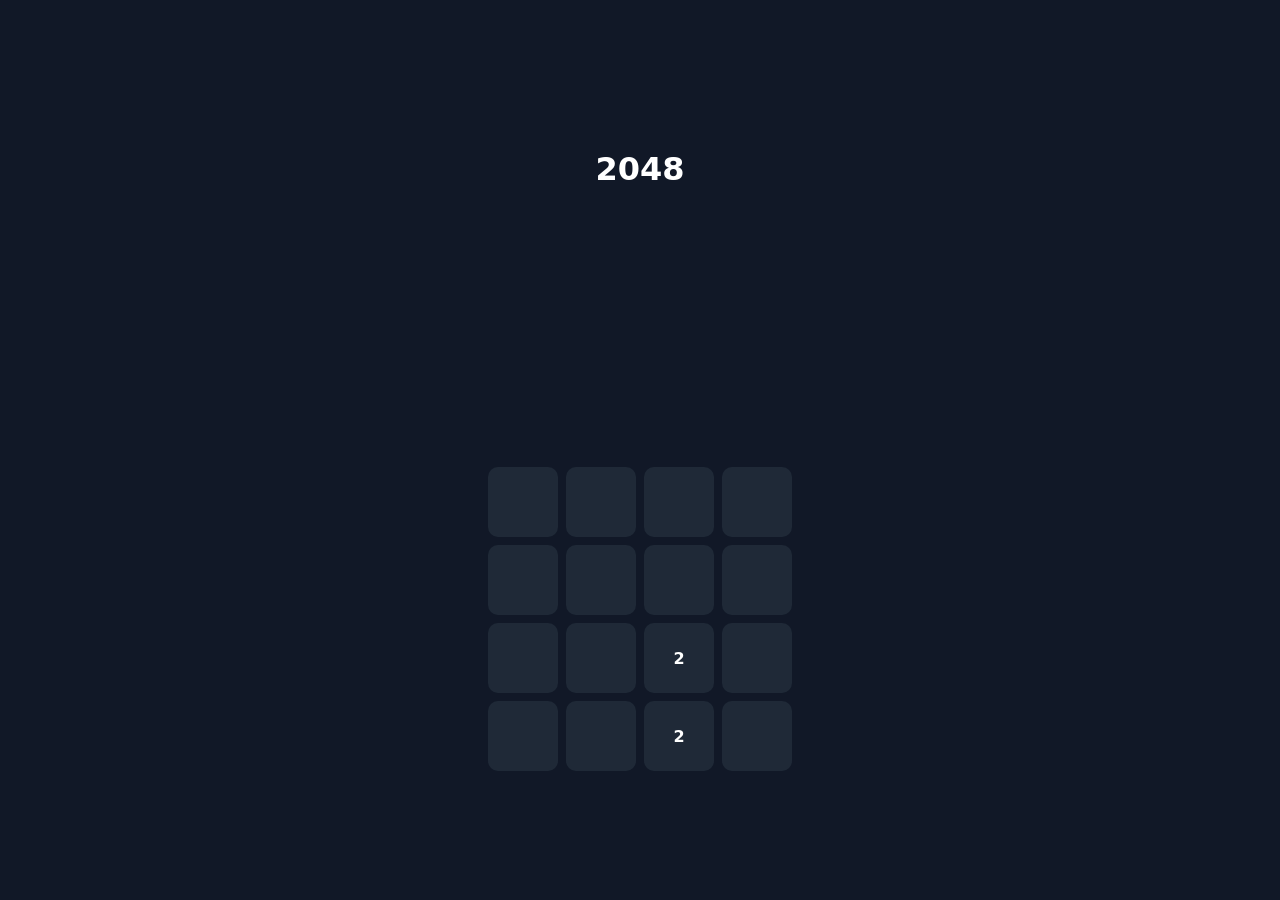
<file: cdn/games/2048/index.html>
<!doctype html><meta charset="utf-8"><meta name="viewport" content="width=device-width,initial-scale=1"><title>2048</title>
<style>body{margin:0;display:grid;place-items:center;height:100vh;background:#111827;color:#fff;font-family:system-ui}.g{display:grid;grid-template:repeat(4,70px)/repeat(4,70px);gap:8px}.c{display:grid;place-items:center;background:#1f2937;border-radius:10px;font-weight:800}</style>
<h1>2048</h1><div class=g id=g></div><script>
let b=[...Array(4)].map(()=>Array(4).fill(0));function r(){const e=[];for(let y=0;y<4;y++)for(let x=0;x<4;x++)if(!b[y][x])e.push([y,x]);if(!e.length)return;const [y,x]=e[Math.random()*e.length|0];b[y][x]=Math.random()<.9?2:4}
function draw(){g.innerHTML='';for(let y=0;y<4;y++)for(let x=0;x<4;x++){const d=document.createElement('div');d.className='c';d.textContent=b[y][x]||'';g.appendChild(d)}}
function move(dir){let moved=0;const tr=a=>{a=a.filter(v=>v);for(let i=0;i<a.length-1;i++)if(a[i]===a[i+1]){a[i]*=2;a[i+1]=0}return a.filter(v=>v).concat(Array(4).fill(0)).slice(0,4)};
for(let i=0;i<4;i++){let l=[];for(let j=0;j<4;j++)l.push(dir%2?b[j][i]:b[i][j]);if(dir>1)l=l.reverse();let n=tr(l);if(dir>1)n=n.reverse();for(let j=0;j<4;j++){if(dir%2){if(b[j][i]!==n[j])moved=1;b[j][i]=n[j]}else{if(b[i][j]!==n[j])moved=1;b[i][j]=n[j]}}}
if(moved){r();draw()}}
onkeydown=e=>{if(e.key==='ArrowLeft')move(0);if(e.key==='ArrowUp')move(1);if(e.key==='ArrowRight')move(2);if(e.key==='ArrowDown')move(3);}
r();r();draw();
</script>
</file>
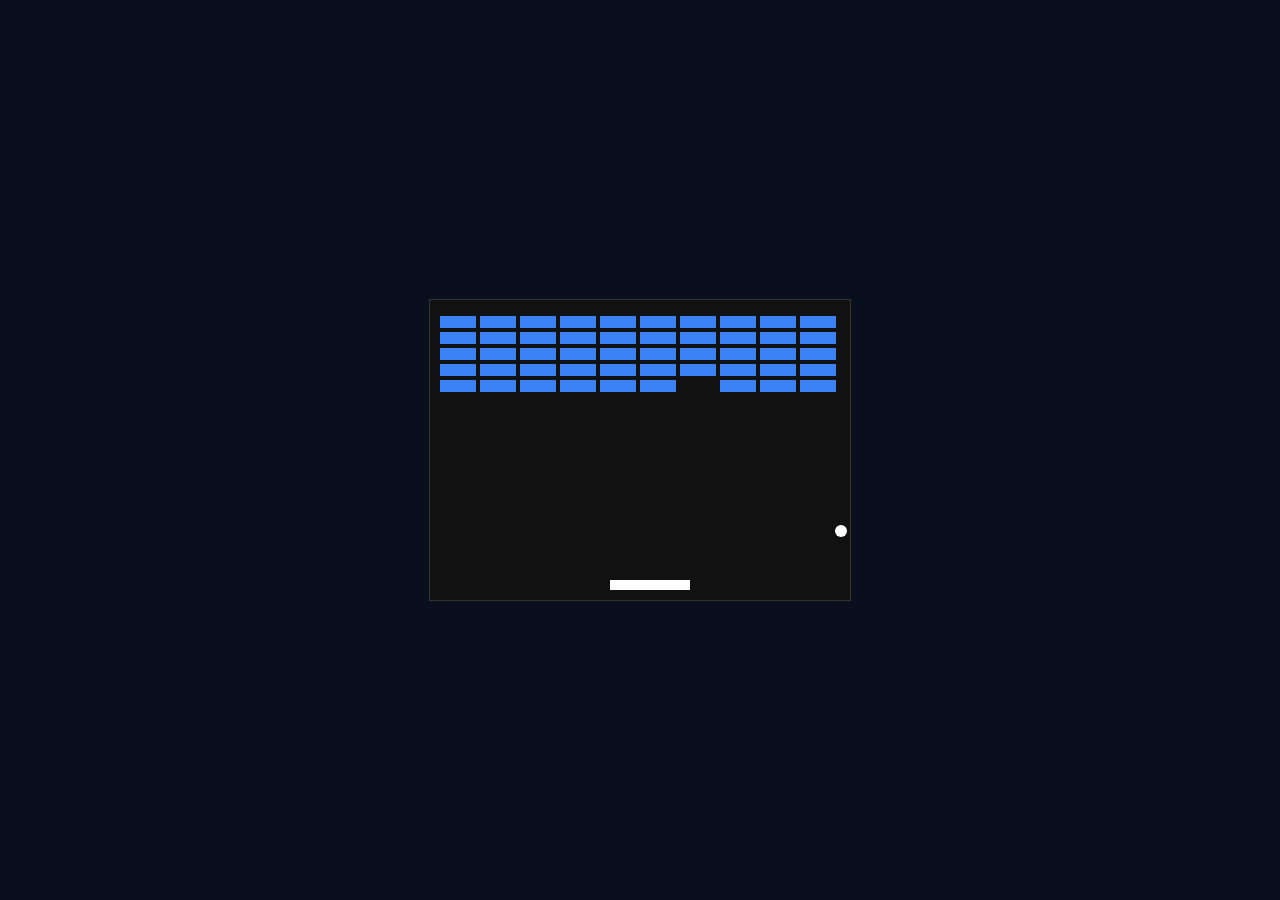
<file: cdn/games/breakout/index.html>
<!doctype html><meta charset="utf-8"><meta name="viewport" content="width=device-width,initial-scale=1"><title>Breakout</title>
<style>body{margin:0;display:grid;place-items:center;height:100vh;background:#0a0f1d}canvas{background:#111;border:1px solid #333}</style>
<canvas id=c width=420 height=300></canvas><script>
const c=document.getElementById('c'),x=c.getContext('2d');let px=180,bx=210,by=150,vx=3,vy=-3;
const bricks=[...Array(5)].map((_,r)=>[...Array(10)].map((_,k)=>({x:k*40+10,y:r*16+16,on:1})));onmousemove=e=>{const r=c.getBoundingClientRect();px=Math.max(0,Math.min(340,e.clientX-r.left-40));};
function d(){x.clearRect(0,0,420,300);x.fillStyle='#fff';x.fillRect(px,280,80,10);x.beginPath();x.arc(bx,by,6,0,7);x.fill();
x.fillStyle='#3b82f6';bricks.forEach(row=>row.forEach(b=>b.on&&x.fillRect(b.x,b.y,36,12)));
bx+=vx;by+=vy;if(bx<6||bx>414)vx*=-1;if(by<6)vy*=-1;if(by>300){bx=210;by=150;}
if(by>272&&bx>px&&bx<px+80)vy=-Math.abs(vy);
bricks.forEach(row=>row.forEach(b=>{if(b.on&&bx>b.x&&bx<b.x+36&&by>b.y&&by<b.y+12){b.on=0;vy*=-1;}}));
requestAnimationFrame(d)}d();
</script>
</file>
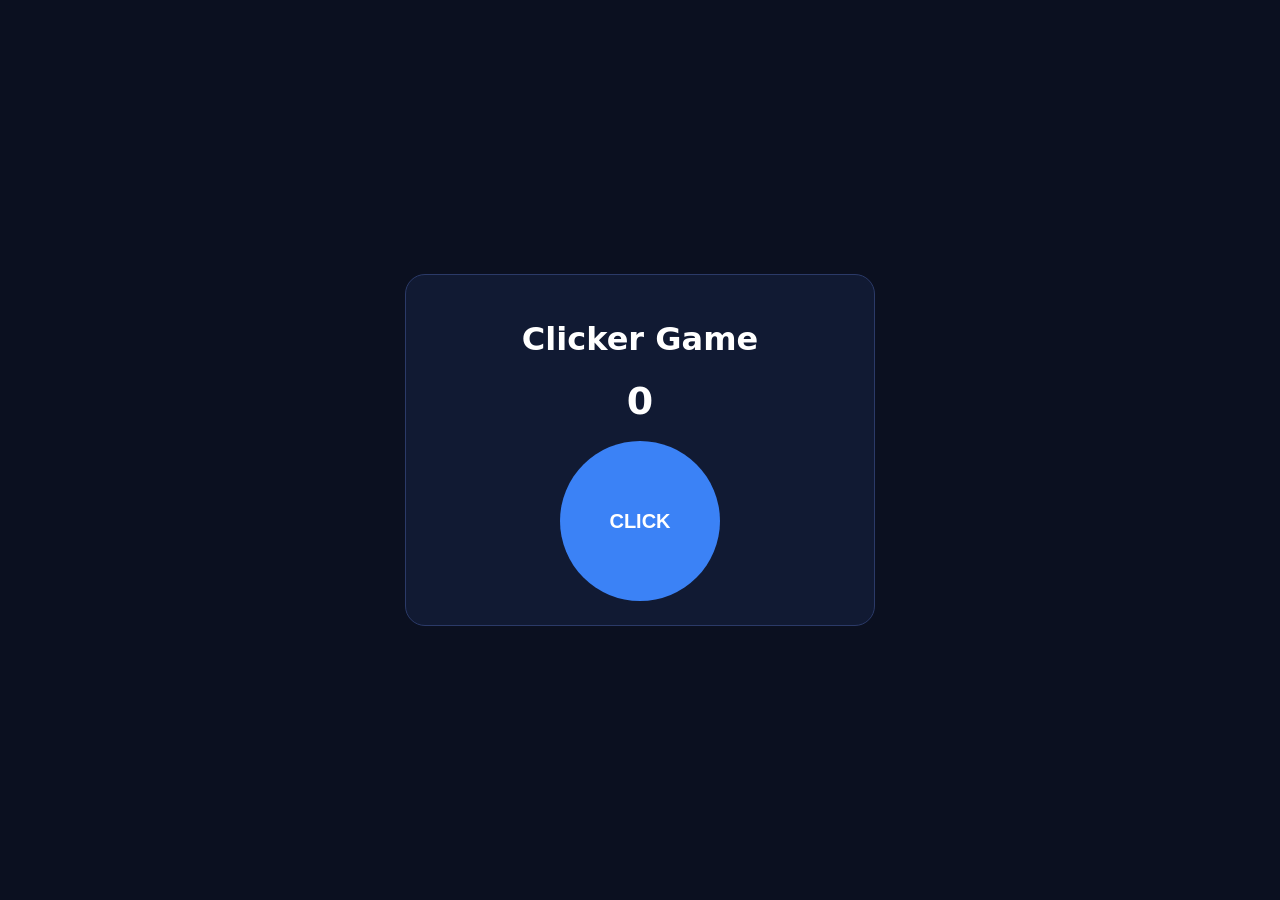
<file: cdn/games/clicker/index.html>
<!doctype html>
<html lang="en">
<head>
  <meta charset="UTF-8">
  <meta name="viewport" content="width=device-width, initial-scale=1.0">
  <title>Clicker</title>
  <style>
    body{margin:0;display:grid;place-items:center;min-height:100vh;background:#0b1020;color:#fff;font-family:system-ui}
    .card{width:min(92vw,420px);background:#111a33;border:1px solid #2b3a68;border-radius:20px;padding:24px;text-align:center}
    button{width:160px;height:160px;border-radius:999px;border:none;background:#3b82f6;color:#fff;font-size:20px;font-weight:700;cursor:pointer}
    .score{font-size:38px;font-weight:800;margin:8px 0 18px}
  </style>
</head>
<body>
  <div class="card">
    <h1>Clicker Game</h1>
    <div class="score" id="score">0</div>
    <button id="btn">CLICK</button>
  </div>
  <script>
    let s=0;const score=document.getElementById('score');
    document.getElementById('btn').onclick=()=>{s++;score.textContent=s;};
  </script>
</body>
</html>
</file>
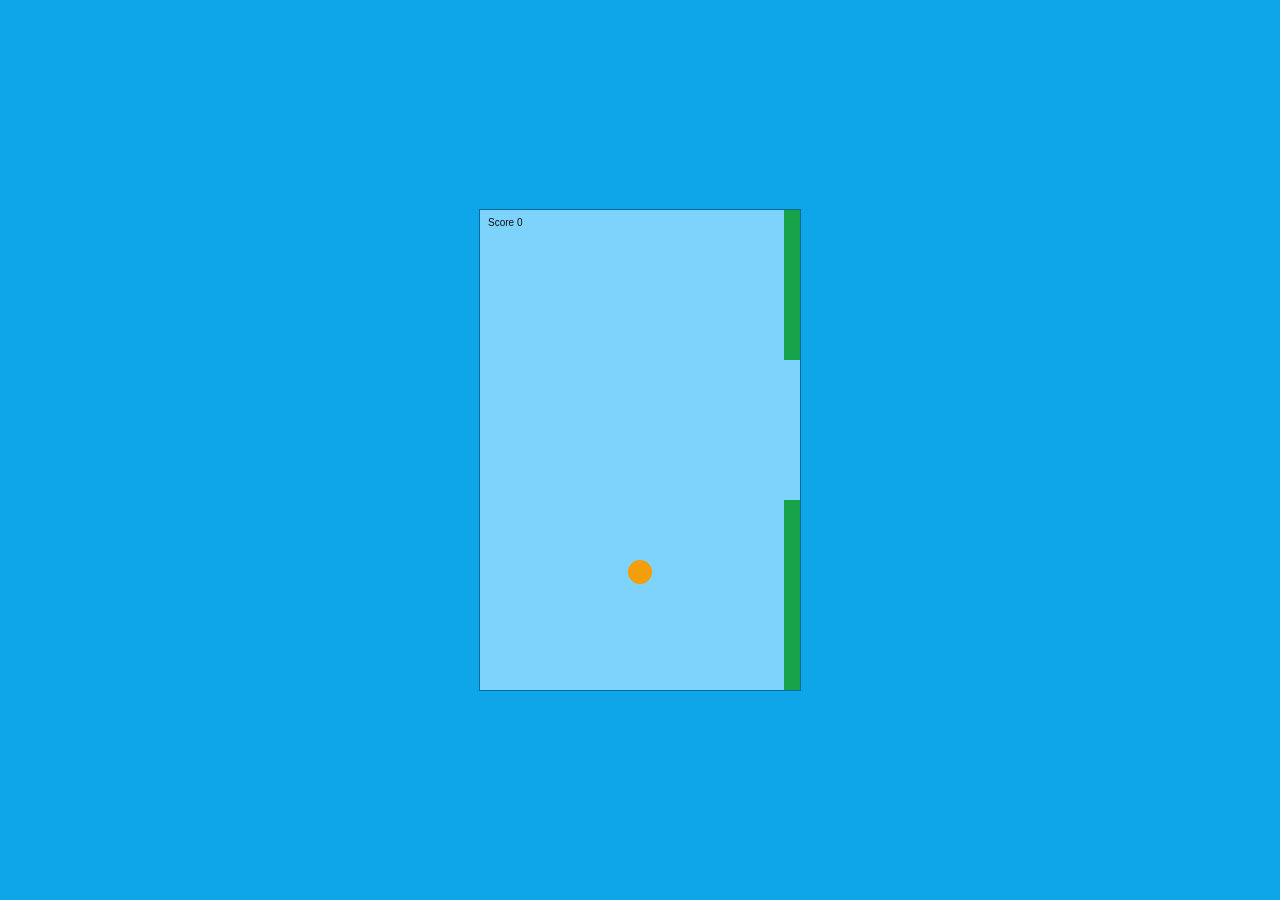
<file: cdn/games/flappy/index.html>
<!doctype html><meta charset="utf-8"><meta name="viewport" content="width=device-width,initial-scale=1"><title>Flappy</title>
<style>body{margin:0;display:grid;place-items:center;height:100vh;background:#0ea5e9}canvas{background:#7dd3fc;border:1px solid #0369a1}</style>
<canvas id=c width=320 height=480></canvas><script>
const c=document.getElementById('c'),x=c.getContext('2d');let y=220,v=0,g=.35,score=0,pipes=[{x:360,gap:220},{x:540,gap:180}];
onkeydown=e=>{if(e.code==='Space')v=-6};onclick=()=>v=-6;
function reset(){y=220;v=0;score=0;pipes=[{x:360,gap:220},{x:540,gap:180}]}
function d(){v+=g;y+=v;x.fillStyle='#7dd3fc';x.fillRect(0,0,320,480);x.fillStyle='#16a34a';
pipes.forEach(p=>{p.x-=2;if(p.x<-40){p.x=360;p.gap=120+Math.random()*220;score++}x.fillRect(p.x,0,40,p.gap-70);x.fillRect(p.x,p.gap+70,40,480);if(160>p.x&&160<p.x+40&&(y<p.gap-70||y>p.gap+70))reset();});
x.fillStyle='#f59e0b';x.beginPath();x.arc(160,y,12,0,7);x.fill();if(y<0||y>480)reset();x.fillStyle='#111';x.fillText('Score '+score,8,16);requestAnimationFrame(d)}d();
</script>
</file>
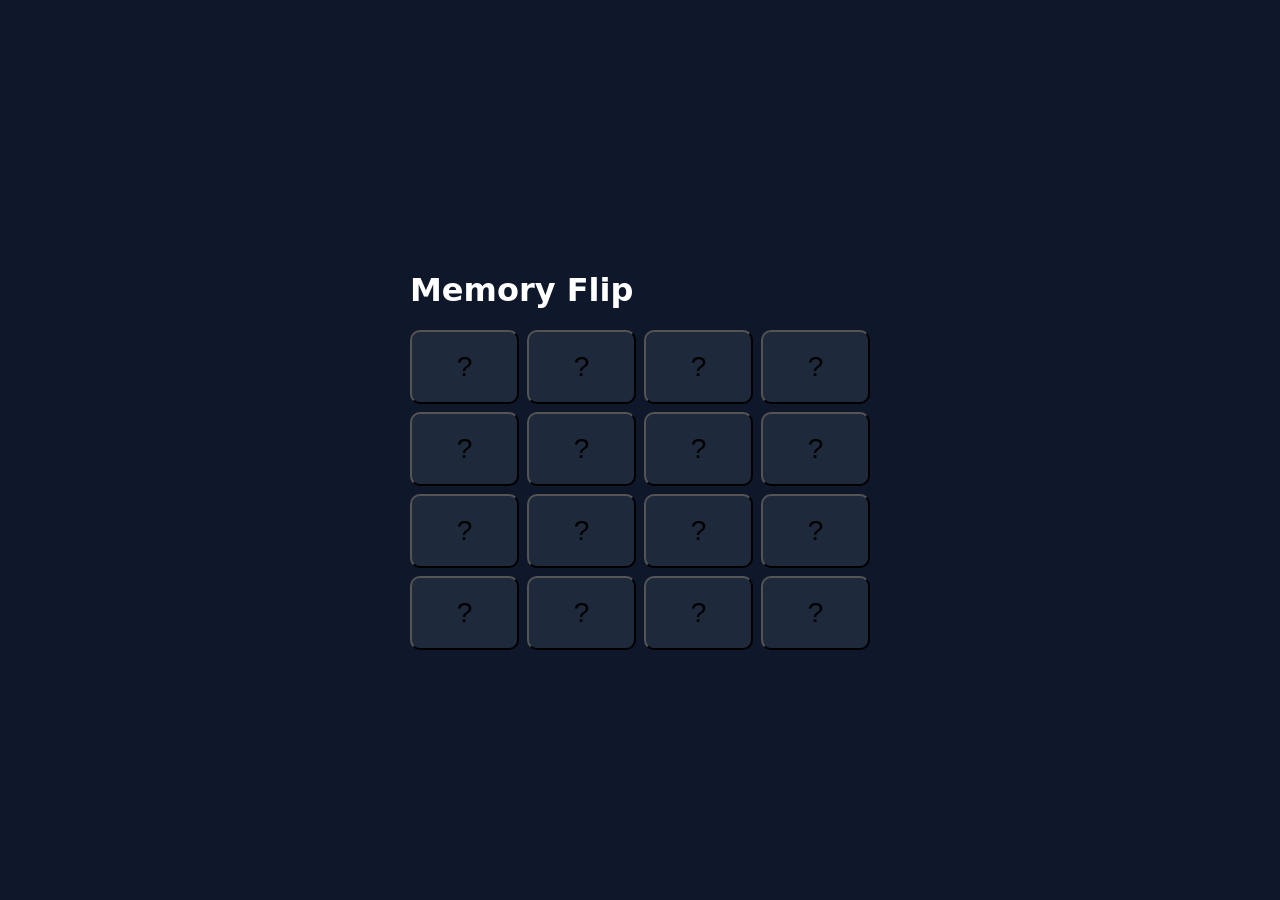
<file: cdn/games/memory/index.html>
<!doctype html>
<html lang="en">
<head>
  <meta charset="UTF-8">
  <meta name="viewport" content="width=device-width, initial-scale=1.0">
  <title>Memory Flip</title>
  <style>
    body{margin:0;min-height:100vh;display:grid;place-items:center;background:#0f172a;color:#fff;font-family:system-ui}
    .wrap{width:min(92vw,460px)}
    .grid{display:grid;grid-template-columns:repeat(4,1fr);gap:8px}
    .c{height:74px;border-radius:10px;background:#1e293b;display:grid;place-items:center;cursor:pointer;font-size:28px}
  </style>
</head>
<body>
  <div class="wrap">
    <h1>Memory Flip</h1>
    <div class="grid" id="g"></div>
  </div>
  <script>
    const icons=['🍎','🍌','🍇','🍒','🍎','🍌','🍇','🍒','🐶','🐱','🐸','🦊','🐶','🐱','🐸','🦊']
      .sort(()=>Math.random()-0.5);
    const g=document.getElementById('g'); let first=null, lock=false;
    icons.forEach((v,i)=>{const d=document.createElement('button');d.className='c';d.textContent='?';d.dataset.v=v;d.onclick=()=>flip(d);g.appendChild(d);});
    function flip(el){
      if(lock||el.disabled||el===first) return;
      el.textContent=el.dataset.v;
      if(!first){first=el;return;}
      if(first.dataset.v===el.dataset.v){first.disabled=el.disabled=true;first=null;return;}
      lock=true;setTimeout(()=>{first.textContent='?';el.textContent='?';first=null;lock=false;},600);
    }
  </script>
</body>
</html>
</file>
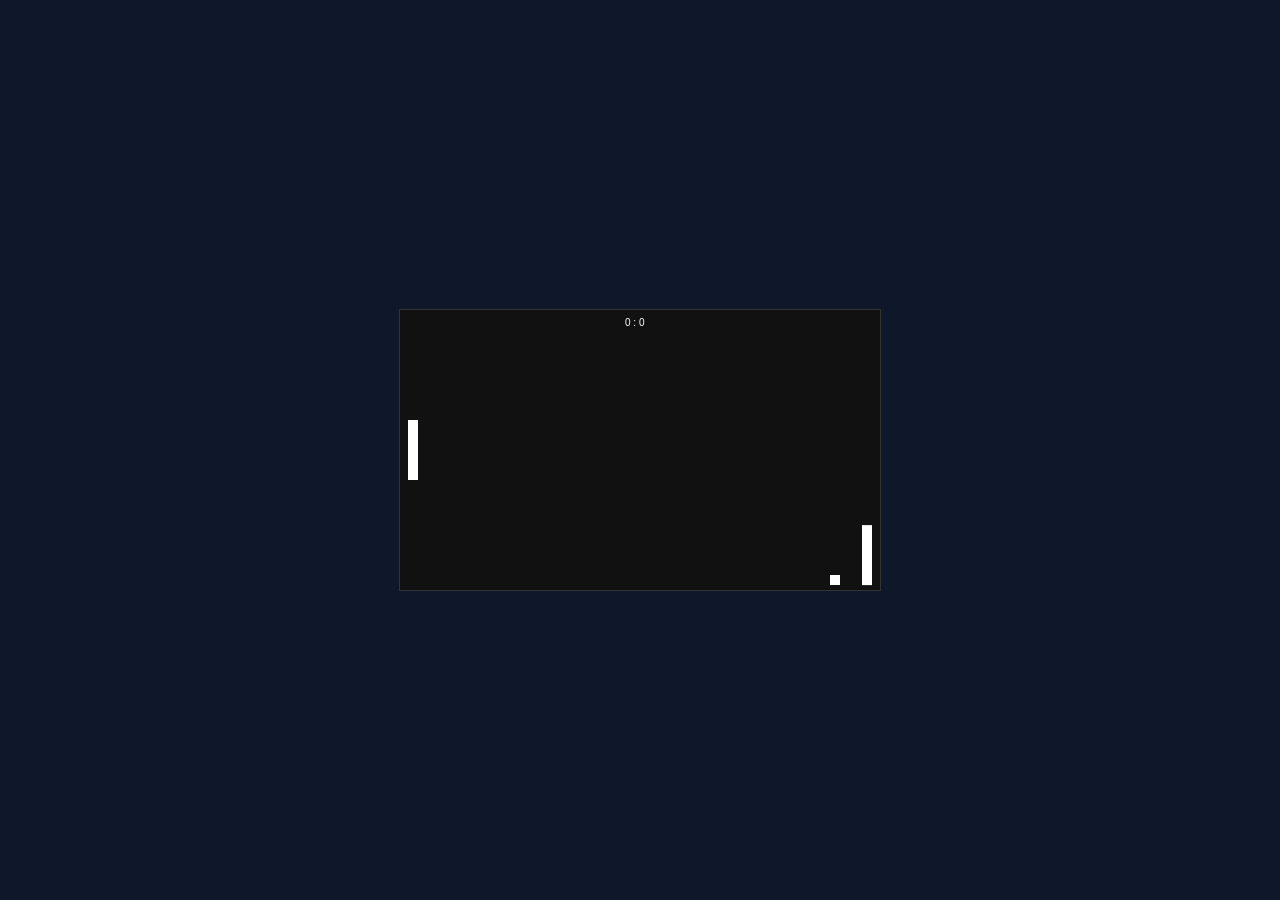
<file: cdn/games/pong/index.html>
<!doctype html><meta charset="utf-8"><meta name="viewport" content="width=device-width,initial-scale=1"><title>Pong</title>
<style>body{margin:0;display:grid;place-items:center;height:100vh;background:#0f172a}canvas{background:#111;border:1px solid #333}</style>
<canvas id=c width=480 height=280></canvas><script>
const c=document.getElementById('c'),x=c.getContext('2d');let ly=110,ry=110,bx=240,by=140,vx=3,vy=2,ls=0,rs=0;
onmousemove=e=>{const r=c.getBoundingClientRect();ly=Math.max(0,Math.min(220,e.clientY-r.top-30));};
function reset(){bx=240;by=140;vx*=-1;}
function loop(){ry+=((by-30)-ry)*.08;bx+=vx;by+=vy;if(by<6||by>274)vy*=-1;
if(bx<18&&by>ly&&by<ly+60)vx=Math.abs(vx);if(bx>462&&by>ry&&by<ry+60)vx=-Math.abs(vx);
if(bx<0){rs++;reset()}if(bx>480){ls++;reset()}
x.clearRect(0,0,480,280);x.fillStyle='#fff';x.fillRect(8,ly,10,60);x.fillRect(462,ry,10,60);x.fillRect(bx-5,by-5,10,10);x.fillText(ls+' : '+rs,225,16);
requestAnimationFrame(loop)}loop();
</script>
</file>
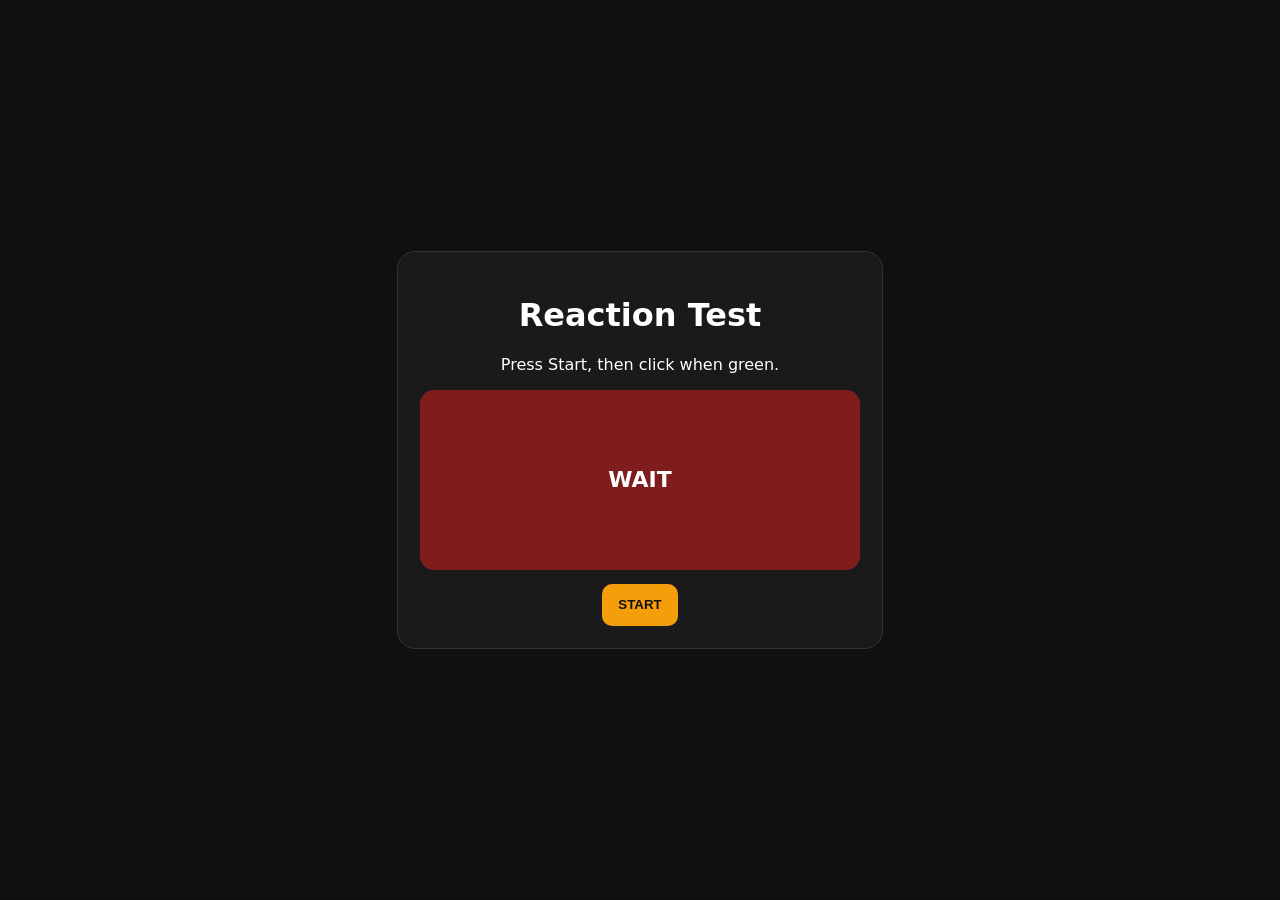
<file: cdn/games/reaction/index.html>
<!doctype html>
<html lang="en">
<head>
  <meta charset="UTF-8">
  <meta name="viewport" content="width=device-width, initial-scale=1.0">
  <title>Reaction Test</title>
  <style>
    body{margin:0;min-height:100vh;display:grid;place-items:center;background:#101010;color:#fff;font-family:system-ui}
    .box{width:min(92vw,440px);padding:22px;border-radius:18px;background:#1a1a1a;border:1px solid #333;text-align:center}
    .pad{height:180px;border-radius:14px;display:grid;place-items:center;font-weight:700;font-size:22px;background:#7f1d1d}
    button{margin-top:14px;height:42px;padding:0 16px;border-radius:10px;border:none;background:#f59e0b;color:#111;font-weight:700;cursor:pointer}
  </style>
</head>
<body>
  <div class="box">
    <h1>Reaction Test</h1>
    <p id="hint">Press Start, then click when green.</p>
    <div id="pad" class="pad">WAIT</div>
    <button id="start">START</button>
  </div>
  <script>
    let started=0, ready=0, timer=0;
    const pad=document.getElementById('pad'),hint=document.getElementById('hint');
    document.getElementById('start').onclick=()=>{
      ready=0;pad.style.background='#7f1d1d';pad.textContent='WAIT';
      hint.textContent='Get ready...';
      const t=1000+Math.random()*3000;
      clearTimeout(timer); timer=setTimeout(()=>{ready=1;started=performance.now();pad.style.background='#166534';pad.textContent='CLICK!';},t);
    };
    pad.onclick=()=>{
      if(!ready){hint.textContent='Too early! Try again.';return;}
      const ms=Math.round(performance.now()-started);
      hint.textContent=`${ms} ms`; ready=0; pad.textContent='DONE'; pad.style.background='#1e3a8a';
    };
  </script>
</body>
</html>
</file>
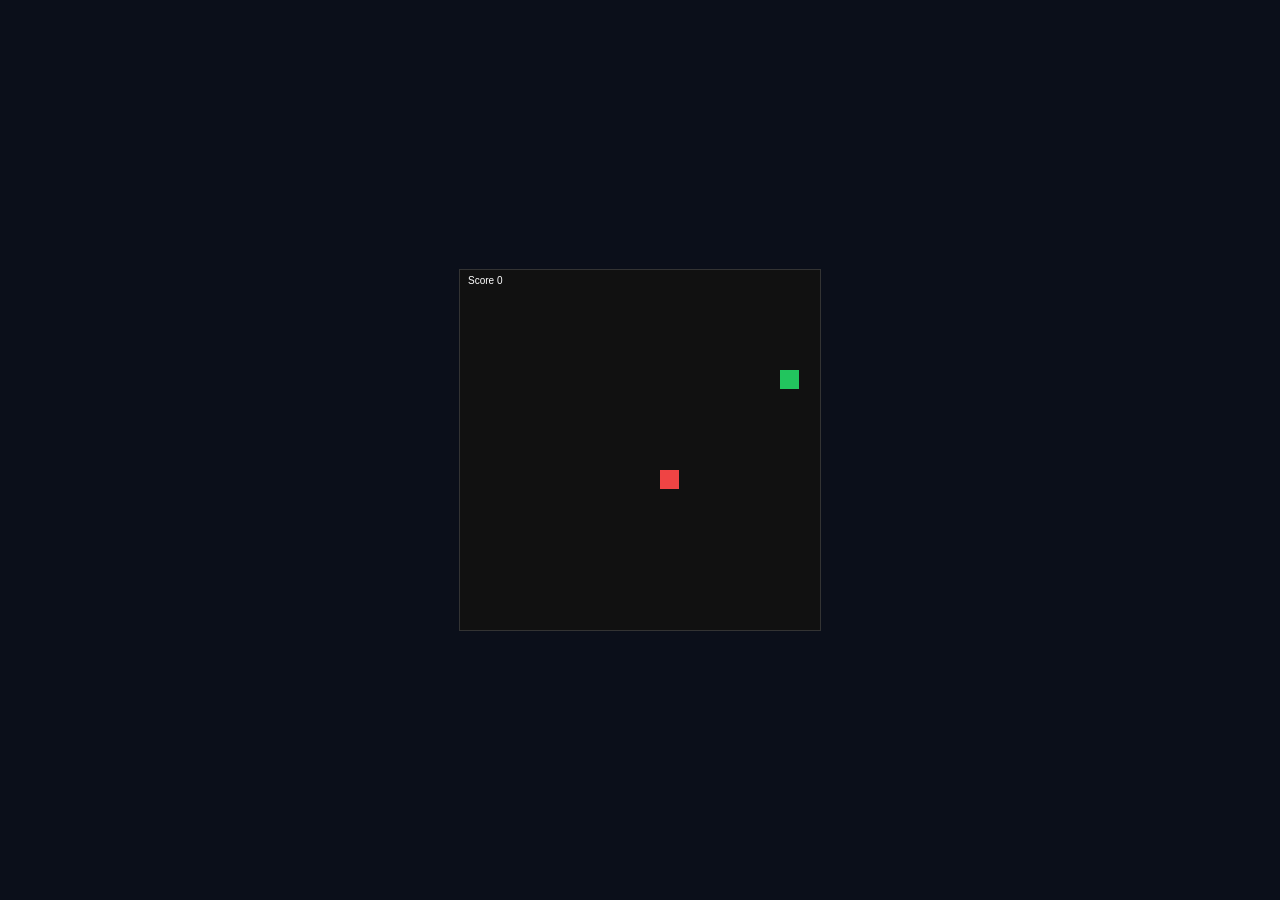
<file: cdn/games/snake/index.html>
<!doctype html><meta charset="utf-8"><meta name="viewport" content="width=device-width,initial-scale=1">
<title>Snake</title><style>body{margin:0;display:grid;place-items:center;height:100vh;background:#0b0f1a;color:#fff;font-family:system-ui}canvas{background:#111;border:1px solid #333}</style>
<canvas id=c width=360 height=360></canvas><script>
const c=document.getElementById('c'),x=c.getContext('2d'),s=20;let d=[1,0],p=[[5,5]],f=[10,10],sp=120,sc=0;
onkeydown=e=>{if(e.key==='ArrowUp'&&d[1]!==1)d=[0,-1];if(e.key==='ArrowDown'&&d[1]!==-1)d=[0,1];if(e.key==='ArrowLeft'&&d[0]!==1)d=[-1,0];if(e.key==='ArrowRight'&&d[0]!==-1)d=[1,0];};
function tick(){let h=[p[0][0]+d[0],p[0][1]+d[1]];if(h[0]<0||h[1]<0||h[0]>=18||h[1]>=18||p.some(v=>v[0]===h[0]&&v[1]===h[1])){p=[[5,5]];d=[1,0];sc=0;}
p.unshift(h);if(h[0]===f[0]&&h[1]===f[1]){sc++;f=[Math.floor(Math.random()*18),Math.floor(Math.random()*18)]}else p.pop();
x.fillStyle='#111';x.fillRect(0,0,360,360);x.fillStyle='#22c55e';p.forEach(v=>x.fillRect(v[0]*s,v[1]*s,s-1,s-1));x.fillStyle='#ef4444';x.fillRect(f[0]*s,f[1]*s,s-1,s-1);
x.fillStyle='#fff';x.fillText('Score '+sc,8,14);setTimeout(tick,sp)}tick();
</script>
</file>
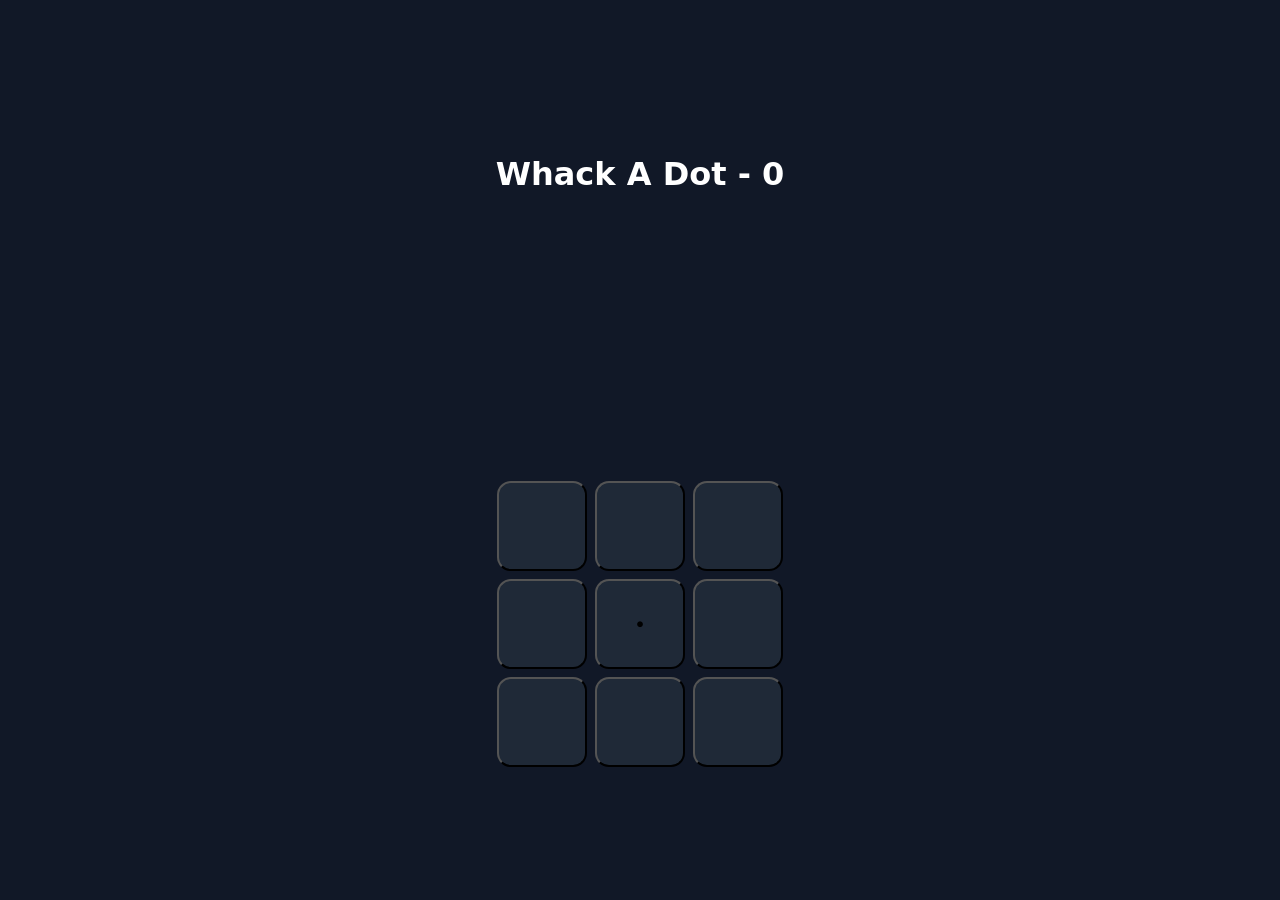
<file: cdn/games/whack/index.html>
<!doctype html><meta charset="utf-8"><meta name="viewport" content="width=device-width,initial-scale=1"><title>Whack A Dot</title>
<style>body{margin:0;display:grid;place-items:center;height:100vh;background:#111827;color:#fff;font-family:system-ui}.g{display:grid;grid-template:repeat(3,90px)/repeat(3,90px);gap:8px}.c{border-radius:14px;background:#1f2937;display:grid;place-items:center;cursor:pointer}</style>
<h1 id=t>Whack A Dot - 0</h1><div class=g id=g></div><script>
let s=0,a=-1;for(let i=0;i<9;i++){const d=document.createElement('button');d.className='c';d.onclick=()=>{if(i===a){s++;t.textContent='Whack A Dot - '+s;pick()}};g.appendChild(d)}
function pick(){a=Math.random()*9|0;[...g.children].forEach((el,i)=>el.textContent=i===a?'●':'');}
setInterval(()=>pick(),700);pick();
</script>
</file>
